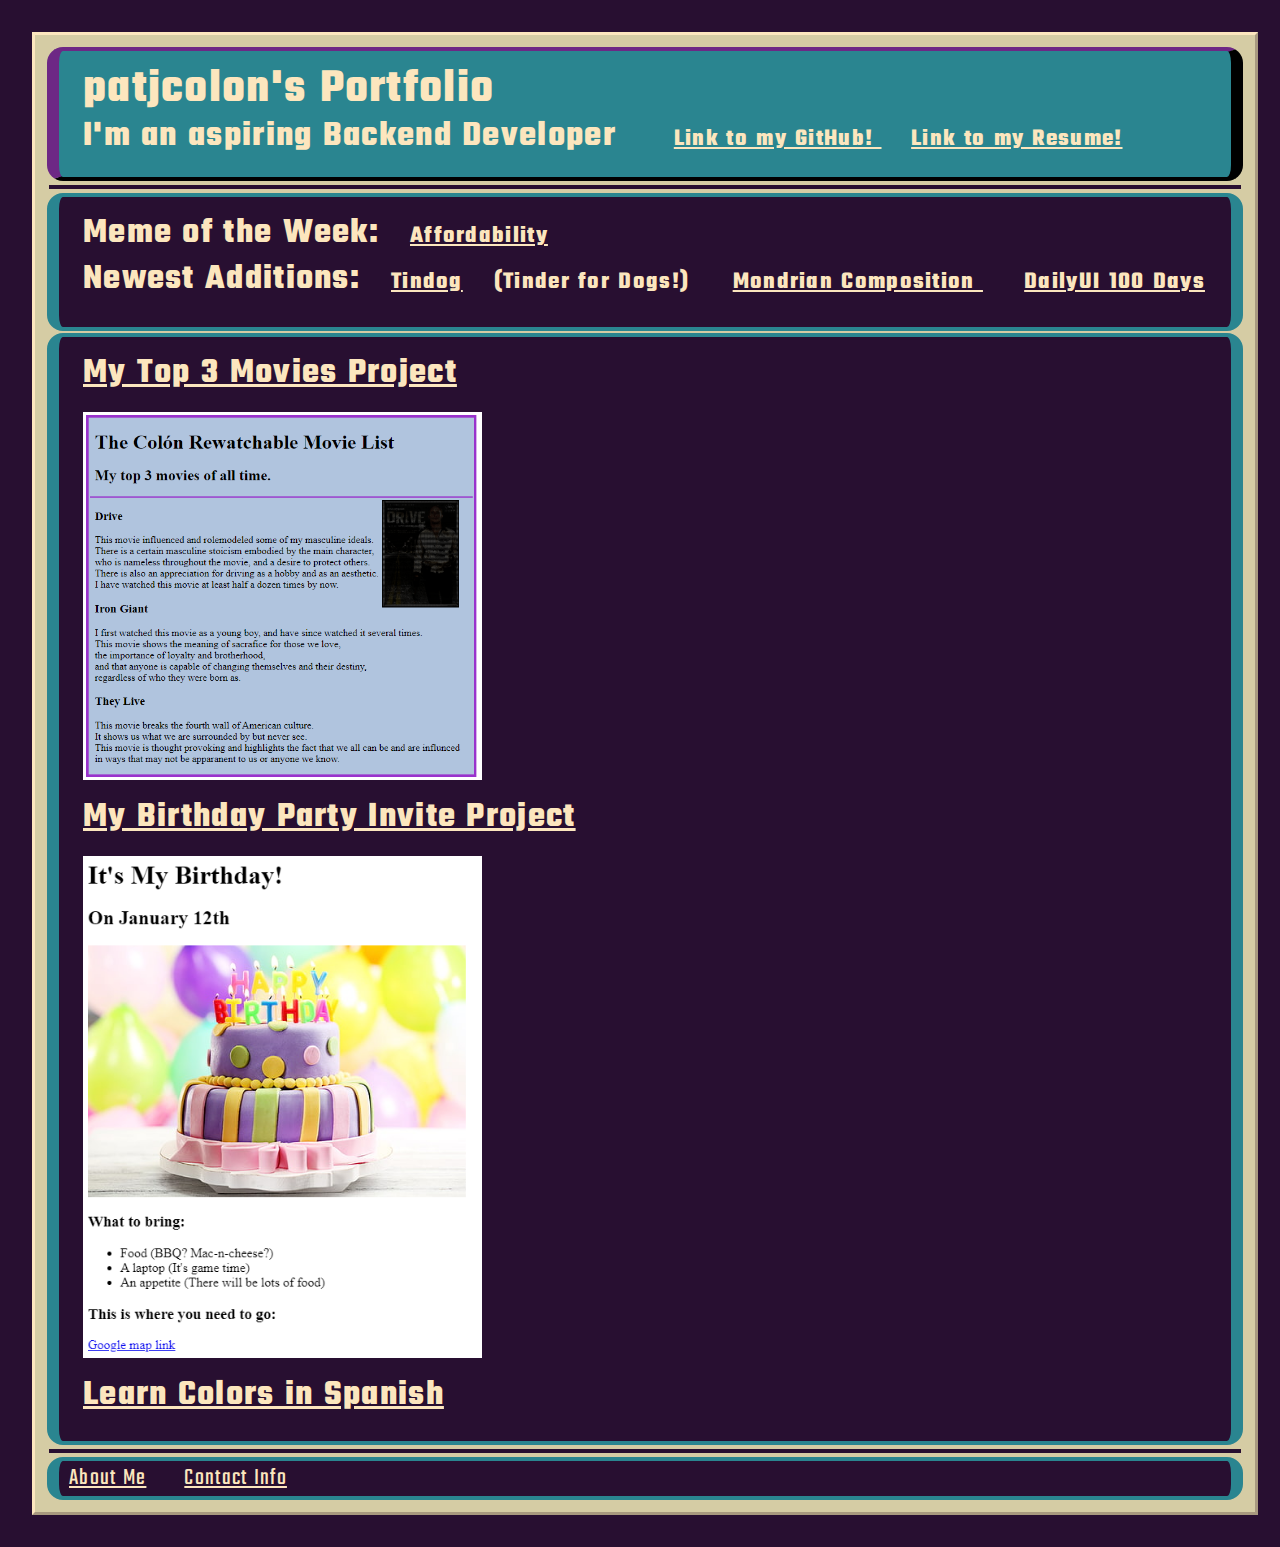
<file: index.html>
<!-- TODO 1: Create the HTML Boilerplate -->
<!DOCTYPE html>
<html lang="en">
<head>
  <meta charset="UTF-8">
  <meta name="viewport" content="width=device-width, initial-scale=1.0">
  <title>patjcolon Portfolio</title>
  <link rel="stylesheet" href="./public/style.css" />
  <link rel="preconnect" href="https://fonts.googleapis.com">
<link rel="preconnect" href="https://fonts.gstatic.com" crossorigin>
<link href="https://fonts.googleapis.com/css2?family=Teko&display=swap" rel="stylesheet">
</head>

<body>
  <div id="header">
    <h1>patjcolon's Portfolio</h1>
    <h2>
      I'm an aspiring Backend Developer
      &emsp;
      <a href="https://www.github.com/patjcolon">
        Link to my GitHub!
      </a> &ensp;
      <a href="public/resume.html">
        Link to my Resume!
      </a>
    </h2>
  </div>
  <hr />
  <div id="memelink"> 
    <h2>
      Meme of the Week: &nbsp;
      <a href="./public/affordablememe.html">
        Affordability
      </a>
    </h2>
    <h2>Newest Additions: &nbsp;
      <a href="./TinDog-Project/index.html">
        Tindog</a>
         &nbsp; <span style="font-size: 1rem;">(Tinder for Dogs!) &nbsp &nbsp</span>
      <a href="./public/mondrian-comp.html">Mondrian Composition </a> &nbsp &nbsp
      <a href="https://patjcolon.github.io/DailyUI-100-Days/">DailyUI 100 Days</a>
    </h2>
    
  </div>

  <a href="./public/top3_movies.html">
    <div>
      <h2>
        My Top 3 Movies Project<br />
      </h2>
      <img src="./assets/images/movie-ranking.png"/>
    </a>
    <a href="./public/birthday_invite.html">
      <h2>
        My Birthday Party Invite Project<br />
      </h2>
      <img src="./assets/images/birthday-invite.png"/>
    </a>
    <a href="./public/spanish_colors.html">
      <h2>
        Learn Colors in Spanish
      </h2>
    </a>
  </div>
  <hr />
  <div id="footer">
  <a href="./public/about.html">About Me</a>
  &emsp;
  <a href="./public/contact.html">Contact Info</a>
</div>
</body>

</html>
<!-- TODO 4: Add titles/subtitles etc. -->

<!-- TODO 5: Add a link to the project pages -->

<!-- TODO 6: Add images to show the project previews
HINT for TODO 6: You can use the height attribute set to 200 to make the image smaller:
https://developer.mozilla.org/en-US/docs/Web/HTML/Element/img#attr-height -->

<!-- TODO 7: Add the Contact Me and About Me page links -->
</file>
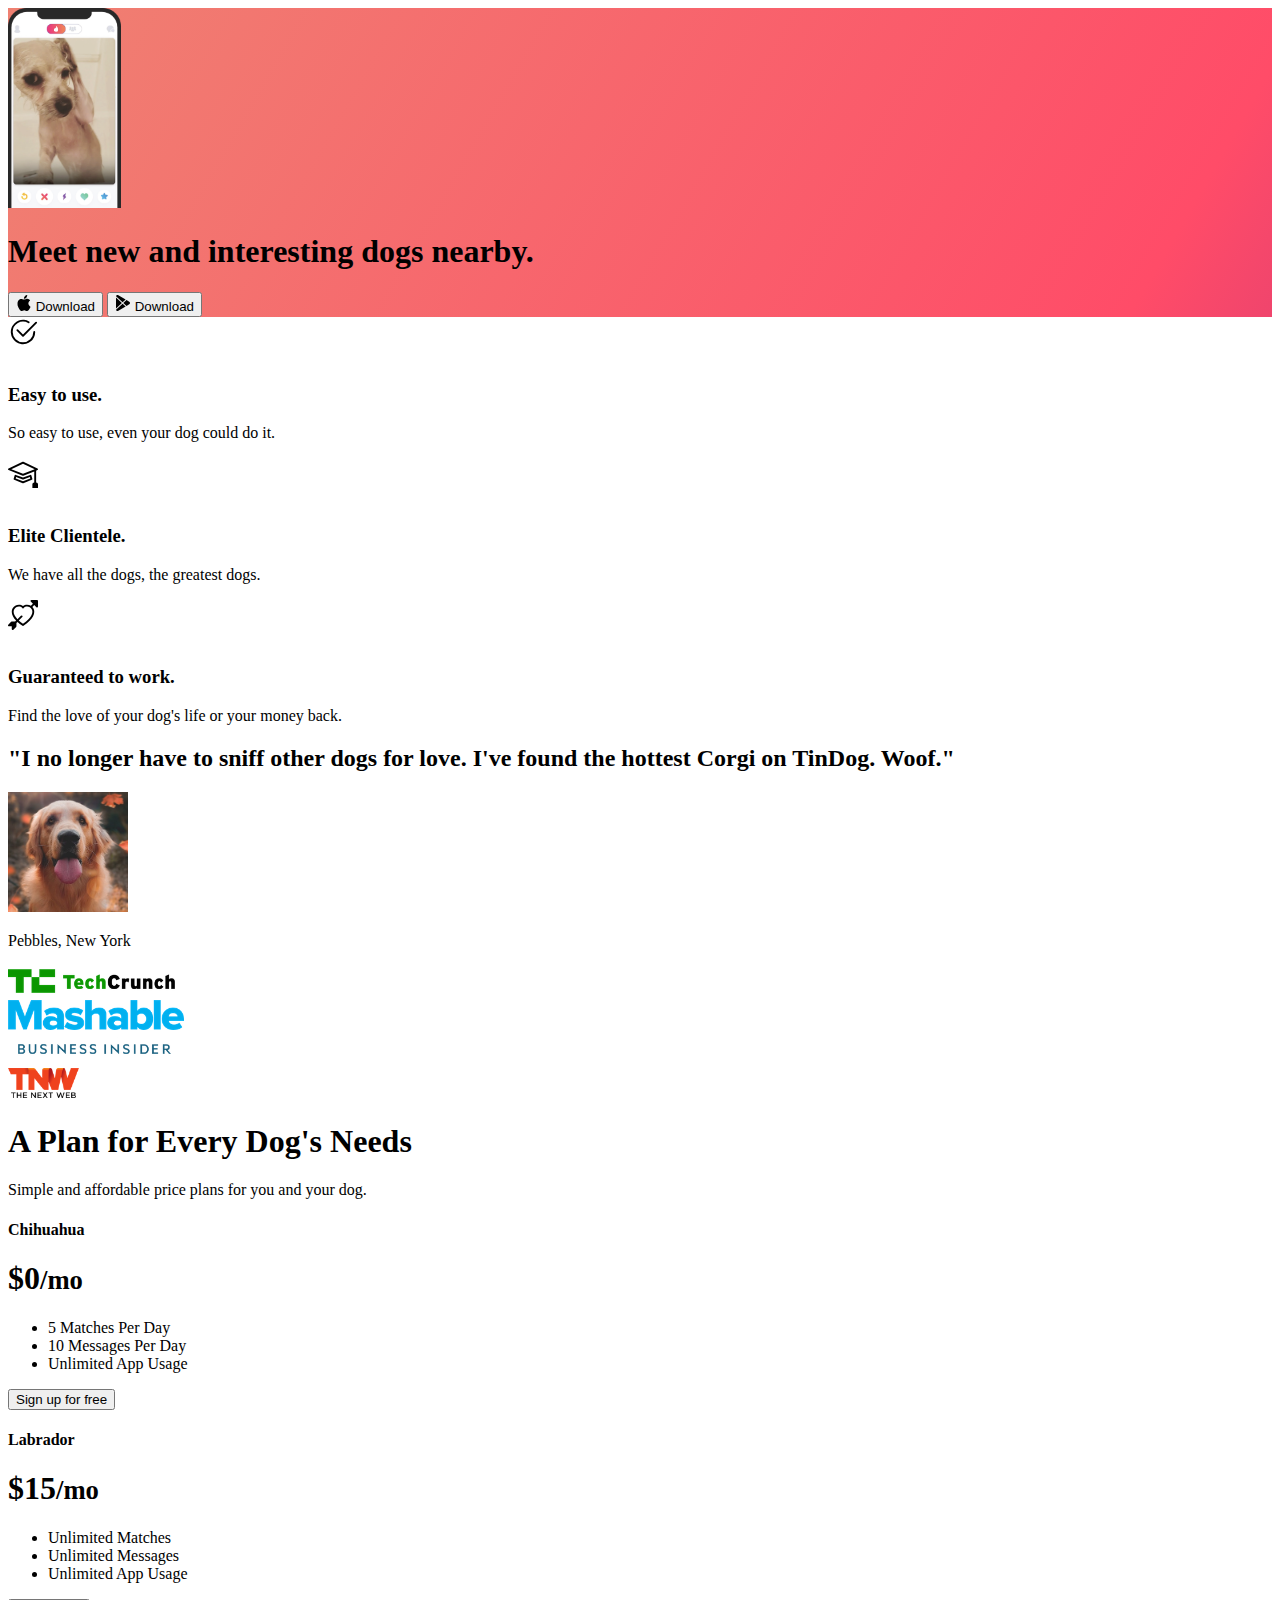
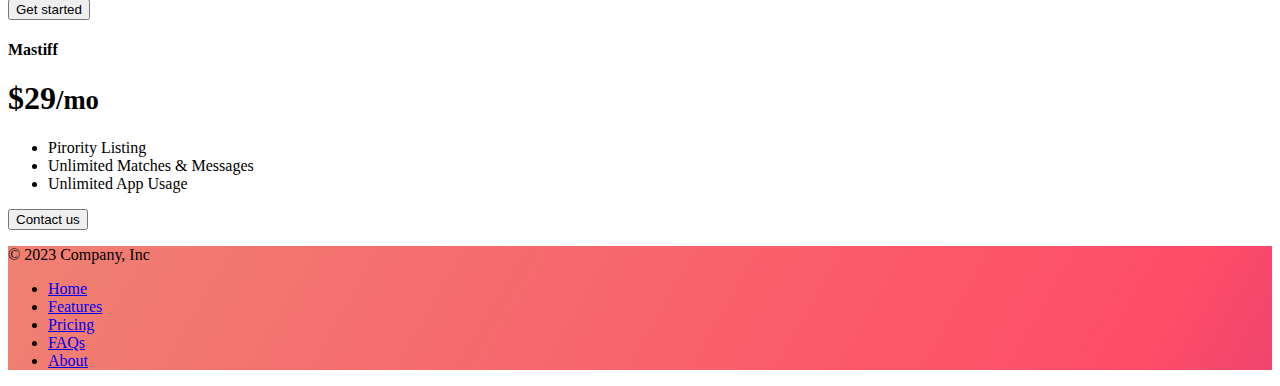
<file: TinDog-Project/index.html>
<!DOCTYPE html>
<html lang="en">

<head>
  <meta charset="UTF-8">
  <meta name="viewport" content="width=device-width, initial-scale=1.0">
  <title>TinDog</title>
  <link href="https://cdn.jsdelivr.net/npm/bootstrap@5.3.0/dist/css/bootstrap.min.css" rel="stylesheet"
   integrity="sha384-9ndCyUaIbzAi2FUVXJi0CjmCapSmO7SnpJef0486qhLnuZ2cdeRhO02iuK6FUUVM" crossorigin="anonymous">
   <link href="./css/style.css" rel="stylesheet">
  <style>
    
  </style>
</head>

<body>

  <!-- Title -->
  <section id="title" class="gradient-background">
    <div class="container col-xxl-8 px-4 pt-5">
      <div class="row flex-lg-row-reverse align-items-center g-5 pt-5">
        <div class="col-10 col-sm-8 col-lg-6">
          <img src="./images/iphone.png" class="d-block mx-lg-auto img-fluid"
           alt="Bootstrap Themes" height="200" loading="lazy">
        </div>
        <div class="col-lg-6">
          <h1 class="display-5 fw-bold text-body-emphasis lh-1 mb-3">Meet new and interesting dogs nearby.</h1>
          <div class="d-grid gap-2 d-md-flex justify-content-md-start">
            <button type="button" class="btn btn-light btn-lg px-4 me-md-2">
              <svg xmlns="http://www.w3.org/2000/svg" width="16" height="16" fill="currentColor"
                class="bi bi-apple mb-1" viewBox="0 0 16 16">
                <path
                    d="M11.182.008C11.148-.03 9.923.023 8.857 1.18c-1.066 1.156-.902 2.482-.878 2.516.024.034 1.52.087 2.475-1.258.955-1.345.762-2.391.728-2.43Zm3.314 11.733c-.048-.096-2.325-1.234-2.113-3.422.212-2.189 1.675-2.789 1.698-2.854.023-.065-.597-.79-1.254-1.157a3.692 3.692 0 0 0-1.563-.434c-.108-.003-.483-.095-1.254.116-.508.139-1.653.589-1.968.607-.316.018-1.256-.522-2.267-.665-.647-.125-1.333.131-1.824.328-.49.196-1.422.754-2.074 2.237-.652 1.482-.311 3.83-.067 4.56.244.729.625 1.924 1.273 2.796.576.984 1.34 1.667 1.659 1.899.319.232 1.219.386 1.843.067.502-.308 1.408-.485 1.766-.472.357.013 1.061.154 1.782.539.571.197 1.111.115 1.652-.105.541-.221 1.324-1.059 2.238-2.758.347-.79.505-1.217.473-1.282Z" />
              </svg>
              Download
            </button>
            <button type="button" class="btn btn-outline-light btn-lg px-4">
              <svg xmlns="http://www.w3.org/2000/svg" width="16" height="16" fill="currentColor"
                class="bi bi-google-play mb-1" viewBox="0 0 16 16">
                <path
                  d="M14.222 9.374c1.037-.61 1.037-2.137 0-2.748L11.528 5.04 8.32 8l3.207 2.96 2.694-1.586Zm-3.595 2.116L7.583 8.68 1.03 14.73c.201 1.029 1.36 1.61 2.303 1.055l7.294-4.295ZM1 13.396V2.603L6.846 8 1 13.396ZM1.03 1.27l6.553 6.05 3.044-2.81L3.333.215C2.39-.341 1.231.24 1.03 1.27Z" />
              </svg>
              Download
            </button>
          </div>
        </div>
      </div>
    </div>
  </section>
  
  <!-- Features -->
  <section id="features">
    <div class="container px-2 py-5" id="hanging-icons">
      <div class="row g-4 py-5 row-cols-1 row-cols-lg-3">
        <div class="col d-flex align-items-start">
          <div class="icon-square text-body-emphasis bg-body-secondary d-inline-flex align-items-center justify-content-center fs-4 flex-shrink-0 me-3">
            <svg xmlns="http://www.w3.org/2000/svg" height="30" fill="currentColor" class="bi bi-check2-circle"
                viewBox="0 0 16 16">
              <path
                d="M2.5 8a5.5 5.5 0 0 1 8.25-4.764.5.5 0 0 0 .5-.866A6.5 6.5 0 1 0 14.5 8a.5.5 0 0 0-1 0 5.5 5.5 0 1 1-11 0z" />
              <path
                d="M15.354 3.354a.5.5 0 0 0-.708-.708L8 9.293 5.354 6.646a.5.5 0 1 0-.708.708l3 3a.5.5 0 0 0 .708 0l7-7z" />
            </svg>
          </div>
          <div>
            <h3 class="fs-2 text-body-emphasis">Easy to use.</h3>
            <p>So easy to use, even your dog could do it.</p>
          </div>
        </div>
        <div class="col d-flex align-items-start">
          <div class="icon-square text-body-emphasis bg-body-secondary d-inline-flex align-items-center justify-content-center fs-4 flex-shrink-0 me-3">
            <svg xmlns="http://www.w3.org/2000/svg" height="30" fill="currentColor" class="bi bi-mortarboard" viewBox="0 0 16 16">
              <path d="M8.211 2.047a.5.5 0 0 0-.422 0l-7.5 3.5a.5.5 0 0 0 .025.917l7.5 3a.5.5 0 0 0 .372 0L14 7.14V13a1 1 0 0 0-1 1v2h3v-2a1 1 0 0 0-1-1V6.739l.686-.275a.5.5 0 0 0 .025-.917l-7.5-3.5ZM8 8.46 1.758 5.965 8 3.052l6.242 2.913L8 8.46Z"/>
              <path d="M4.176 9.032a.5.5 0 0 0-.656.327l-.5 1.7a.5.5 0 0 0 .294.605l4.5 1.8a.5.5 0 0 0 .372 0l4.5-1.8a.5.5 0 0 0 .294-.605l-.5-1.7a.5.5 0 0 0-.656-.327L8 10.466 4.176 9.032Zm-.068 1.873.22-.748 3.496 1.311a.5.5 0 0 0 .352 0l3.496-1.311.22.748L8 12.46l-3.892-1.556Z"/>
            </svg>
          </div>
          <div>
            <h3 class="fs-2 text-body-emphasis">Elite Clientele.</h3>
            <p>We have all the dogs, the greatest dogs.</p>
          </div>
        </div>
        <div class="col d-flex align-items-start">
          <div class="icon-square text-body-emphasis bg-body-secondary d-inline-flex align-items-center justify-content-center fs-4 flex-shrink-0 me-3">
            <svg xmlns="http://www.w3.org/2000/svg" height="30" fill="currentColor" class="bi bi-arrow-through-heart"
              viewBox="0 0 16 16">
              <path fill-rule="evenodd"
                d="M2.854 15.854A.5.5 0 0 1 2 15.5V14H.5a.5.5 0 0 1-.354-.854l1.5-1.5A.5.5 0 0 1 2 11.5h1.793l.53-.53c-.771-.802-1.328-1.58-1.704-2.32-.798-1.575-.775-2.996-.213-4.092C3.426 2.565 6.18 1.809 8 3.233c1.25-.98 2.944-.928 4.212-.152L13.292 2 12.147.854A.5.5 0 0 1 12.5 0h3a.5.5 0 0 1 .5.5v3a.5.5 0 0 1-.854.354L14 2.707l-1.006 1.006c.236.248.44.531.6.845.562 1.096.585 2.517-.213 4.092-.793 1.563-2.395 3.288-5.105 5.08L8 13.912l-.276-.182a21.86 21.86 0 0 1-2.685-2.062l-.539.54V14a.5.5 0 0 1-.146.354l-1.5 1.5Zm2.893-4.894A20.419 20.419 0 0 0 8 12.71c2.456-1.666 3.827-3.207 4.489-4.512.679-1.34.607-2.42.215-3.185-.817-1.595-3.087-2.054-4.346-.761L8 4.62l-.358-.368c-1.259-1.293-3.53-.834-4.346.761-.392.766-.464 1.845.215 3.185.323.636.815 1.33 1.519 2.065l1.866-1.867a.5.5 0 1 1 .708.708L5.747 10.96Z" />
            </svg>
          </div>
          <div>
            <h3 class="fs-2 text-body-emphasis">Guaranteed to work.</h3>
            <p>Find the love of your dog's life or your money back.</p>
          </div>
        </div>
      </div>
    </div>
  </section>

  <!-- Testimonial -->
  <section id="testimonial">
    <div class="px-5 pt-5 my-5 mx-5 px-5 text-center">
      <h2 class="fw text-body-emphasis">"I no longer have to sniff other dogs for love. I've found the hottest Corgi on TinDog. Woof."</h2>
      <div class="overflow-hidden my-5" style="max-height: 50vh;">
        <div class="container px-5">
          <img src="./images/dog-img.jpg" class="img-fluid border rounded-circle shadow-lg" alt="Example image" width="120" loading="lazy">
          <p class="lead mb-5">Pebbles, New York</p>
        </div>
        <div class="container">
          <div class="row">
            <div class="col-lg-3 col-sm-12">
              <img src="./images/techcrunch.png" height="30">
            </div>
            <div class="col-lg-3 col-sm-12">
              <img src="./images/mashable.png" height="30">
            </div>
            <div class="col-lg-3 col-sm-12">
              <img src="./images/bizinsider.png" height="30">
            </div>
            <div class="col-lg-3 col-sm-12">
              <img src="./images/tnw.png" height="30">
            </div>
          </div>
        </div>
      </div>    
    </div>
  </section>

  <!-- Pricing -->
  <section id="pricing">
    <div class="container py-5">
      <div class="text-center mb-5">
        <h1 class="display-4 fw-normal text-body-emphasis">A Plan for Every Dog's Needs</h1>
        <p class="fs-4 text-body-secondary">Simple and affordable price plans for you and your dog.</p>
      </div>

      <div class="row row-cols-1 row-cols-md-3 mb-3 text-center">
        <div class="col">
          <div class="card mb-4 rounded-3 shadow-sm">
            <div class="card-header py-3">
              <h4 class="my-0 fw-normal">Chihuahua</h4>
            </div>
            <div class="card-body">
              <h1 class="card-title pricing-card-title">$0<small class="text-body-secondary fw-light">/mo</small></h1>
              <ul class="list-unstyled mt-3 mb-4">
                <li>5 Matches Per Day</li>
                <li>10 Messages Per Day</li>
                <li>Unlimited App Usage</li>
              </ul>
              <button type="button" class="w-100 btn btn-lg btn-outline-dark">Sign up for free</button>
            </div>
          </div>
        </div>
        <div class="col">
          <div class="card mb-4 rounded-3 shadow-sm">
            <div class="card-header py-3">
              <h4 class="my-0 fw-normal">Labrador</h4>
            </div>
            <div class="card-body">
              <h1 class="card-title pricing-card-title">$15<small class="text-body-secondary fw-light">/mo</small></h1>
              <ul class="list-unstyled mt-3 mb-4">
                <li>Unlimited Matches</li>
                <li>Unlimited Messages</li>
                <li>Unlimited App Usage</li>
              </ul>
              <button type="button" class="w-100 btn btn-lg btn-dark">Get started</button>
            </div>
          </div>
        </div>
        <div class="col">
          <div class="card mb-4 rounded-3 shadow-sm border-dark">
            <div class="card-header py-3 text-bg-dark border-dark">
              <h4 class="my-0 fw-normal">Mastiff</h4>
            </div>
            <div class="card-body">
              <h1 class="card-title pricing-card-title">$29<small class="text-body-secondary fw-light">/mo</small></h1>
              <ul class="list-unstyled mt-3 mb-4">
                <li>Pirority Listing</li>
                <li>Unlimited Matches & Messages</li>
                <li>Unlimited App Usage</li>
              </ul>
              <button type="button" class="w-100 btn btn-lg btn-dark">Contact us</button>
            </div>
          </div>
        </div>
      </div>
    </div>
  </section>

  <!-- Footer -->
  <section id="footer" class="gradient-background">
    <div class="container">
      <footer class="py-3 pt-4">
        <div class="row">
          <p class="text-left text-body-secondary col-2 mb-3">© 2023 Company, Inc</p>
          <ul class="nav justify-content-center pb-3 col-8 mb-3 pr-4">
            <li class="nav-item"><a href="#" class="nav-link px-2 text-body-secondary">Home</a></li>
            <li class="nav-item"><a href="#" class="nav-link px-2 text-body-secondary">Features</a></li>
            <li class="nav-item"><a href="#" class="nav-link px-2 text-body-secondary">Pricing</a></li>
            <li class="nav-item"><a href="#" class="nav-link px-2 text-body-secondary">FAQs</a></li>
            <li class="nav-item"><a href="#" class="nav-link px-2 text-body-secondary">About</a></li>
          </ul>
        </div>
        
      </footer>
    </div>
  </section>

  <script src="https://cdn.jsdelivr.net/npm/bootstrap@5.3.0/dist/js/bootstrap.bundle.min.js"
   integrity="sha384-geWF76RCwLtnZ8qwWowPQNguL3RmwHVBC9FhGdlKrxdiJJigb/j/68SIy3Te4Bkz" crossorigin="anonymous"></script>
</body>


</html>
</file>
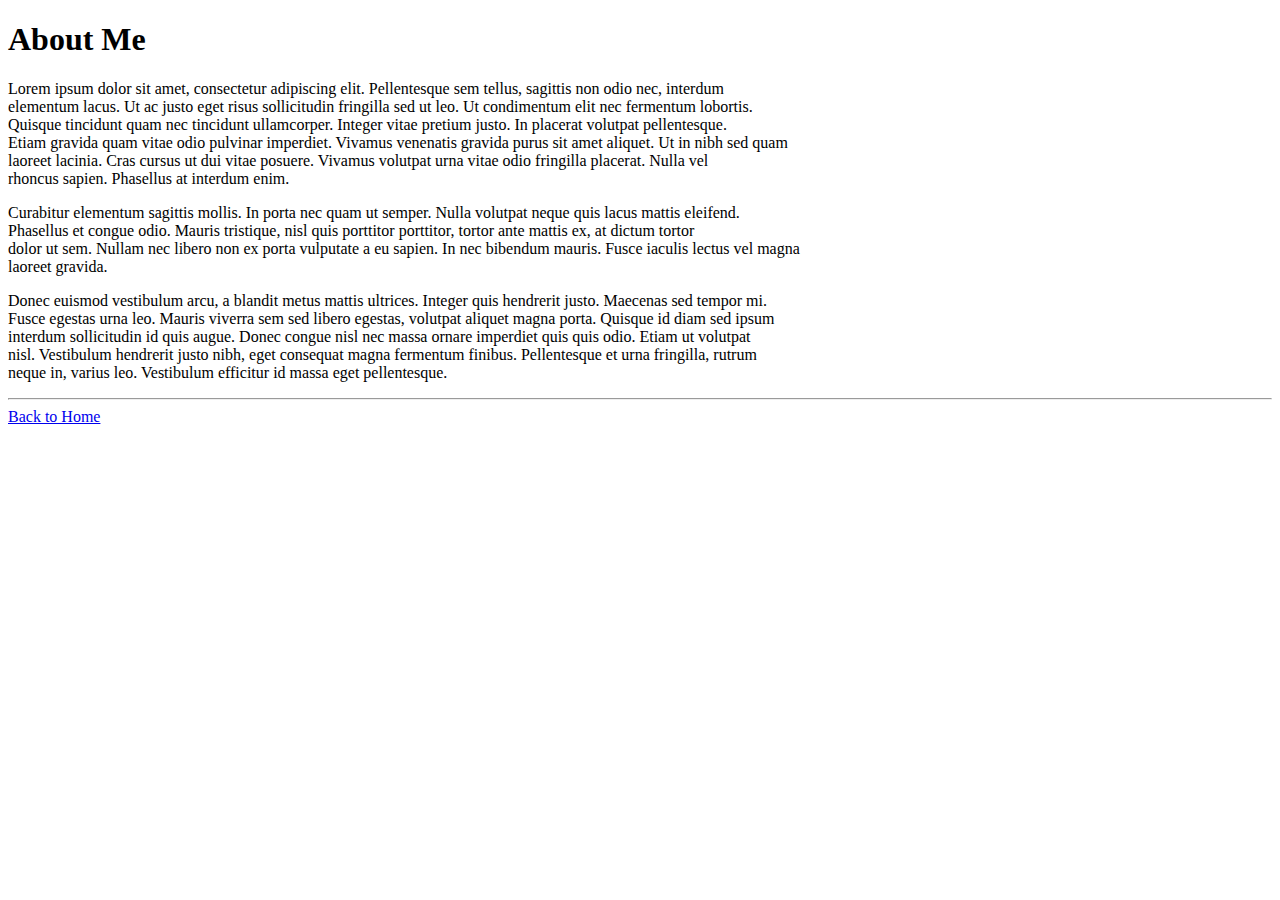
<file: public/about.html>
<!DOCTYPE html>
<html lang="en">
<head>
  <meta charset="UTF-8">
  <meta name="viewport" content="width=device-width, initial-scale=1.0">
  <title>About Me</title>
</head>
<body>
  <h1>About Me</h1>
  <p>
    Lorem ipsum dolor sit amet, consectetur adipiscing elit. Pellentesque sem tellus, sagittis non odio nec, interdum<br/>
    elementum lacus. Ut ac justo eget risus sollicitudin fringilla sed ut leo. Ut condimentum elit nec fermentum lobortis.<br/>
    Quisque tincidunt quam nec tincidunt ullamcorper. Integer vitae pretium justo. In placerat volutpat pellentesque.<br/>
    Etiam
    gravida quam vitae odio pulvinar imperdiet. Vivamus venenatis gravida purus sit amet aliquet. Ut in nibh sed quam<br/>
    laoreet lacinia. Cras cursus ut dui vitae posuere. Vivamus volutpat urna vitae odio fringilla placerat. Nulla vel<br/>
    rhoncus sapien. Phasellus at interdum enim.<br/>
  </p>

  <p>
    Curabitur elementum sagittis mollis. In porta nec quam ut semper. Nulla volutpat neque quis lacus mattis eleifend.<br/>
    Phasellus et congue odio. Mauris tristique, nisl quis porttitor porttitor, tortor ante mattis ex, at dictum tortor<br/>
    dolor
    ut sem. Nullam nec libero non ex porta vulputate a eu sapien. In nec bibendum mauris. Fusce iaculis lectus vel magna<br/>
    laoreet gravida.<br/>
  </p>

  <p>
    Donec euismod vestibulum arcu, a blandit metus mattis ultrices. Integer quis hendrerit justo. Maecenas sed tempor mi.<br/>
    Fusce egestas urna leo. Mauris viverra sem sed libero egestas, volutpat aliquet magna porta. Quisque id diam sed ipsum<br/>
    interdum sollicitudin id quis augue. Donec congue nisl nec massa ornare imperdiet quis quis odio. Etiam ut volutpat<br/>
    nisl. Vestibulum hendrerit justo nibh, eget consequat magna fermentum finibus. Pellentesque et urna fringilla, rutrum<br/>
    neque in, varius leo. Vestibulum efficitur id massa eget pellentesque.<br/>
  </p>
  <hr/>
  <a href="../index.html">Back to Home</a>
</body>
</html>
</file>
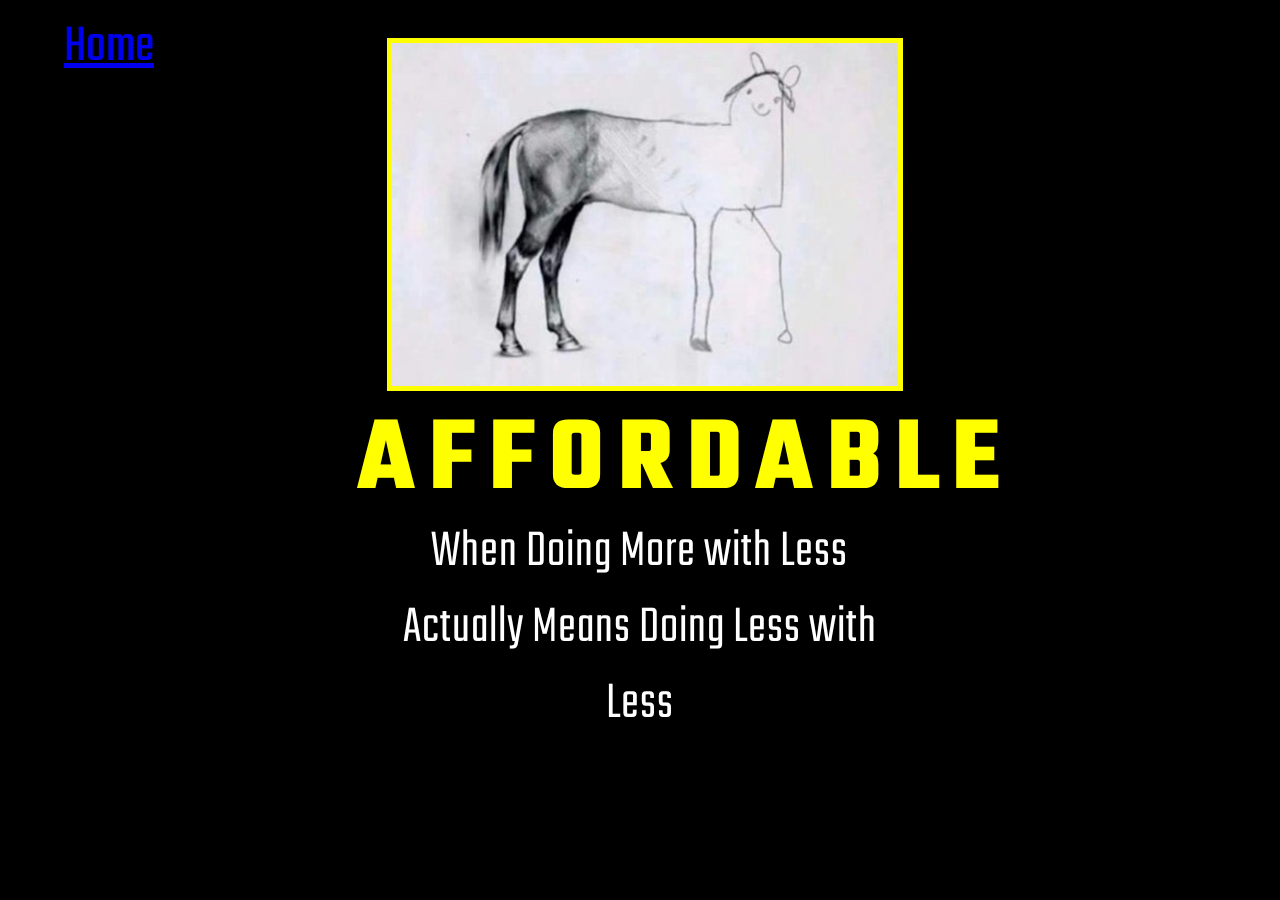
<file: public/affordablememe.html>
<!DOCTYPE html>
<html lang="en">
<head>
  <meta charset="UTF-8">
  <meta name="viewport" content="width=device-width, initial-scale=1.0">
  <title>Affordable Meme</title>
  <style>
    #teko{
      font-family: 'Teko', sans-serif;
    }

    html{
      background-color: black;
      font-family: 'Teko',sans-serif;
      color:white;
      text-align: center;
      font-size: 40pt;
      max-height: 100%;
    }

    div{
      width:40%;
      margin:30%;
      margin-top: 3%;
      text-align: center;
    }

    h1{
      margin: -30px;
      text-transform: uppercase;
      letter-spacing: 10pt;
      color: yellow;
      font-size: 2rem;
    }

    img{
      width: 100%;
      border:5px solid yellow;
    }

    p {
      margin: 5px;
      max-width: 100%;
      height: 10px;
      font-weight: 200;
      text-align: justify-all;
      letter-spacing: 1px;
    }
    a {
      position: fixed;
      top: 1%;
      left: 5%;
    }
  </style>
  <link rel="preconnect" href="https://fonts.googleapis.com">
  <link rel="preconnect" href="https://fonts.gstatic.com" crossorigin>
  <link href="https://fonts.googleapis.com/css2?family=Teko&display=swap" rel="stylesheet">
</head>

<body>
  <div>
    <img src="../assets/images/cheaper.png">
    <h1>Affordable</h1>
    <p>
      When Doing More with Less<br/>
      Actually Means Doing Less with Less
    </p>
  </div>
  <a href="../index.html">Home</a>
</body>
</html>

<!-- 
  TODO: Create a motivational post website.
Style it how ever you like. 
Look at the goal image for inspiration.
But it must have the following features:
1. The main h1 text should be using the Regular Libre Baskerville Font from Google Fonts:
  https://fonts.google.com/specimen/Libre+Baskerville
2. The text should be white and background black.
3. Add your own image into the images folder inside assets. It should have a 5px white border.
4. The text should be center aligned.
5. Create a div to contain the h1, p and img elements. Adjust the margins so that the image and text are centered on the page. 
  Hint: You horizontally center a div by giving it a width of 50% and a margin-left of 25%.
  Hint: Set the image to have a width of 100% so it fills the div. 
6. Read about the text-transform property on MDN docs to make the h1 uppercase with CSS.
  https://developer.mozilla.org/en-US/docs/Web/CSS/text-transform 
-->
</file>
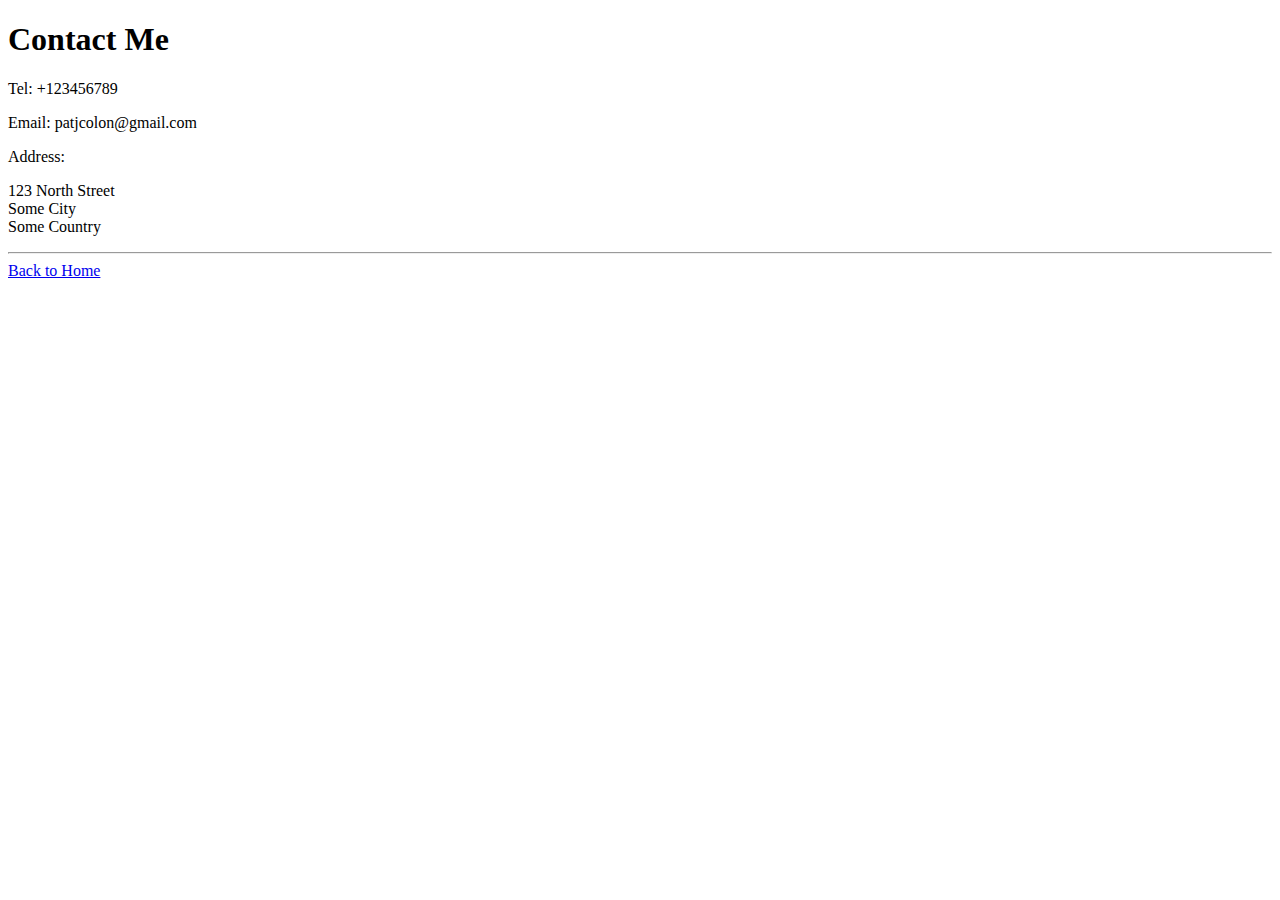
<file: public/contact.html>
<!DOCTYPE html>
<html lang="en">
<head>
  <meta charset="UTF-8">
  <meta name="viewport" content="width=device-width, initial-scale=1.0">
  <title>Contact Info</title>
</head>
<body>
  <h1>Contact Me</h1>
  <p>Tel: +123456789</p>
  <p>Email: patjcolon@gmail.com</p>
  <p>Address:</p>
  <p>
    123 North Street<br />
    Some City<br />
    Some Country <br />
  </p>
  <hr/>
  <a href="../index.html">
    Back to Home
  </a>
</body>
</html>
</file>
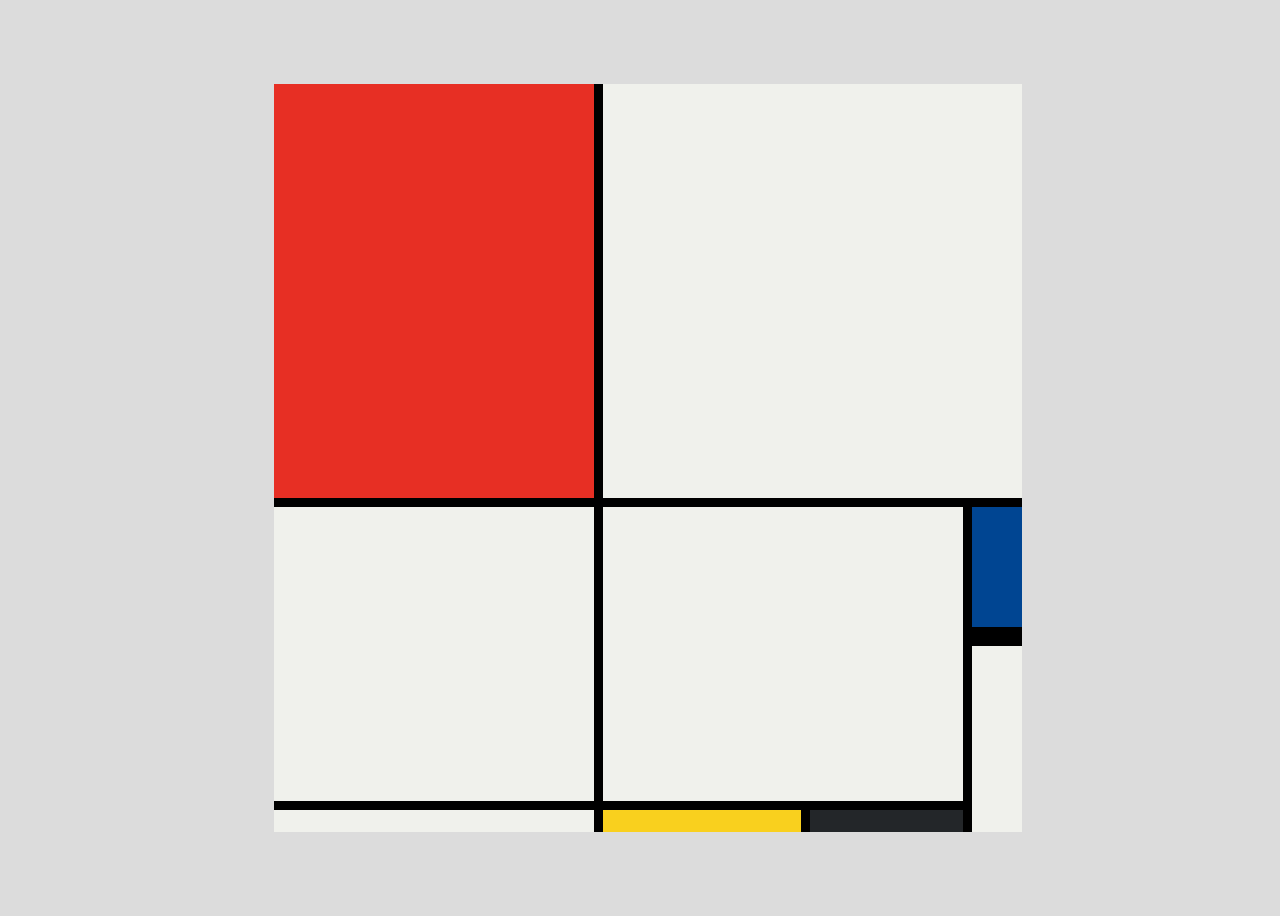
<file: public/mondrian-comp.html>
<!DOCTYPE html>
<html lang="en">

<head>
  <meta charset="UTF-8">
  <meta name="viewport" content="width=device-width, initial-scale=1.0">
  <title>Mondrian Project</title>
  <style>
    body {
      background-color: gainsboro;
      width: 100%;
      height: 100vh;
      min-height: 800px;
      min-width: 800px;
      display:flex;
      justify-content: center;
      align-items: center;
    }
    .container {
      display: grid;
      grid-template-rows: 414px 130px 155px 22px;
      grid-template-columns: 320px 198px 153px 50px;
      background-color: #000;
      gap:9px;
      justify-content: center;
      align-content: center;
      width: fit-content;
      height: fit-content;
    }
    .white-square {
      background-color: #f0f1ec;
      
    }
    .white-square.one {
      grid-area: 1 / 2 / 2 / -1;
    }
    .white-square.two {
      grid-area: 2 / 1 / 4 / 2;
    }
    .white-square.three {
      grid-area: 2 / 2 / 4 / 4;
    }
    .white-square.four {
      grid-area: 3 / 4 / -1 / -1;
    }
    .white-square.five {
      grid-area: 4 / 1 / -1 / 2;
    }

    .red {
      background-color: #E72F24;
      grid-area: 1 / 1 / 2 / 2;
    }
    .blue {
      background-color: #004592;
      grid-area: 2 / 4 / 3 / -1;
      border-bottom: 10px solid #000;
    }
    .yellow {
      background-color: #F9D01E;
      grid-area: 4 / 2 / -1 / 3;
    }
    .black {
      background-color: #232629;
      grid-area: 4 / 3 / -1 / 4;
    }
  </style>
</head>

<body>
  <div class="container">
    <div class="white-square one"></div>
    <div class="white-square two"></div>
    <div class="white-square three"></div>
    <div class="white-square four"></div>
    <div class="white-square five"></div>
    <div class="red"></div>
    <div class="blue"></div>
    <div class="yellow"></div>
    <div class="black"></div>
  </div>
</body>

</html>
</file>
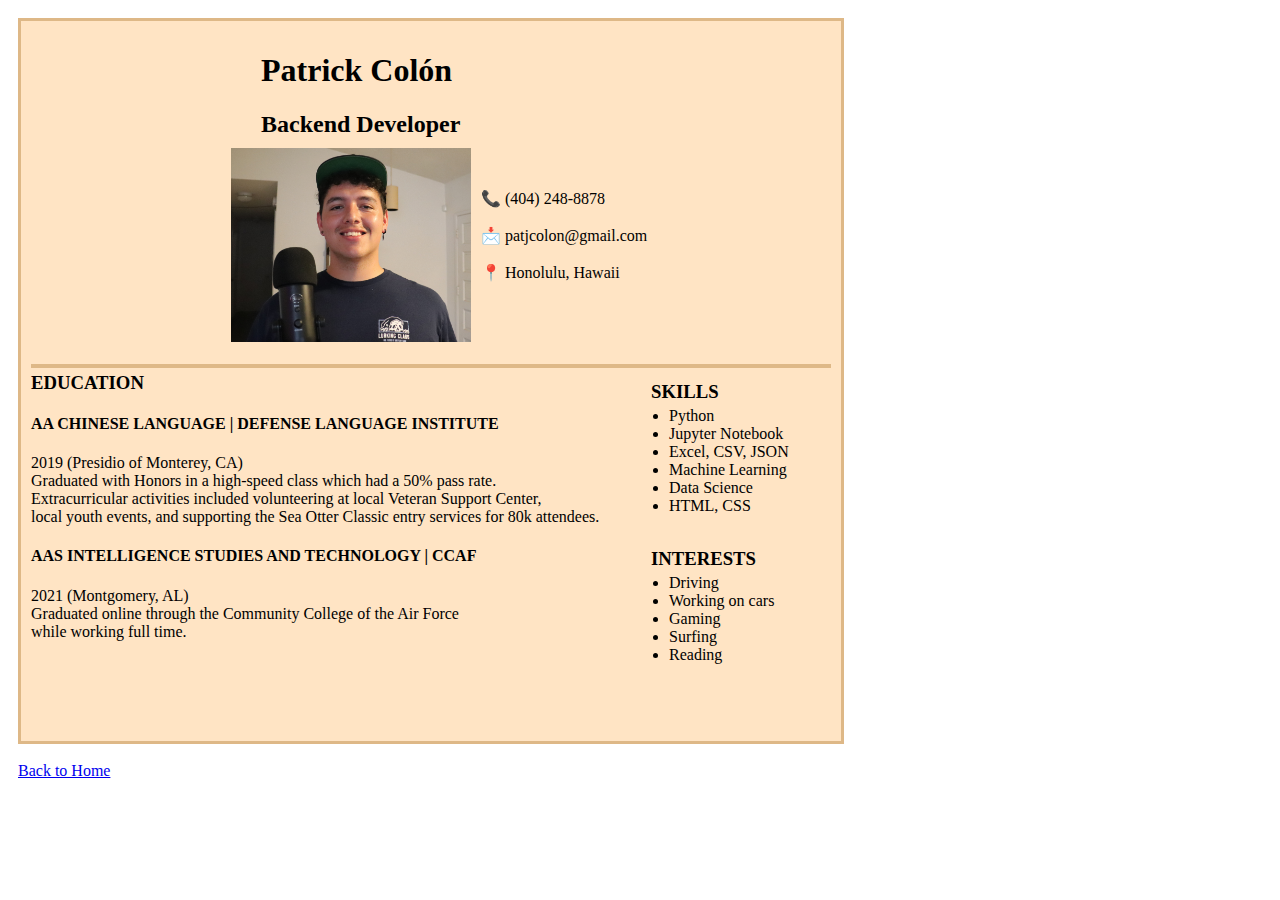
<file: public/resume.html>
<!DOCTYPE html>
<html lang="en">
  <head>
    <link rel="stylesheet" href="resume_styles.css">
    <meta charset="UTF-8">
    <meta name="viewport" content="width=device-width, initial-scale=1.0">
    <title>My Resume</title>
    <style>

    </style>
  </head>
  <body>
    <div class="parent">
      <div class="nametitle">
        <h1>Patrick Colón</h1>
        <h2>Backend Developer</h2>
      </div>
      <div class="facepic">
        <img src="../assets/images/facewithmic.JPG" width="240">
      </div>
      <hr/>
      <div class="contact">
        <p>
          📞 (404) 248-8878<br/>
          <br/>
          📩 patjcolon@gmail.com<br/>
          <br/>
          📍 Honolulu, Hawaii<br/>
        </p>
      </div>
      <div class="skills">
        <h3>SKILLS</h3>
        <ul>
          <li>Python</li>
          <li>Jupyter Notebook</li>
          <li>Excel, CSV, JSON</li>
          <li>Machine Learning</li>
          <li>Data Science</li>
          <li>HTML, CSS</li>
        </ul>
      </div>

      <div class="interests">
        <h3>INTERESTS</h3>
        <ul>
          <li>Driving</li>
          <li>Working on cars</li>
          <li>Gaming</li>
          <li>Surfing</li>
          <li>Reading</li>
        </ul>
      </div>

      <div class="education">
        <h3>EDUCATION</h3>
        <h4>AA CHINESE LANGUAGE | DEFENSE LANGUAGE INSTITUTE</h4>
        2019 (Presidio of Monterey, CA)<br/>
        Graduated with Honors in a high-speed class which had a 50% pass rate.<br/>
        Extracurricular activities included volunteering at local Veteran Support Center,<br/>
        local youth events, and supporting the Sea Otter Classic entry services for 80k attendees.<br/>
        
        <h4>AAS INTELLIGENCE STUDIES AND TECHNOLOGY | CCAF</h4>
        2021 (Montgomery, AL)<br/>
        Graduated online through the Community College of the Air Force<br/>
        while working full time.
      </div>
    </div>
    <br/>
    <a href="../index.html">
      Back to Home
    </a>
  </body>
</html>
</file>
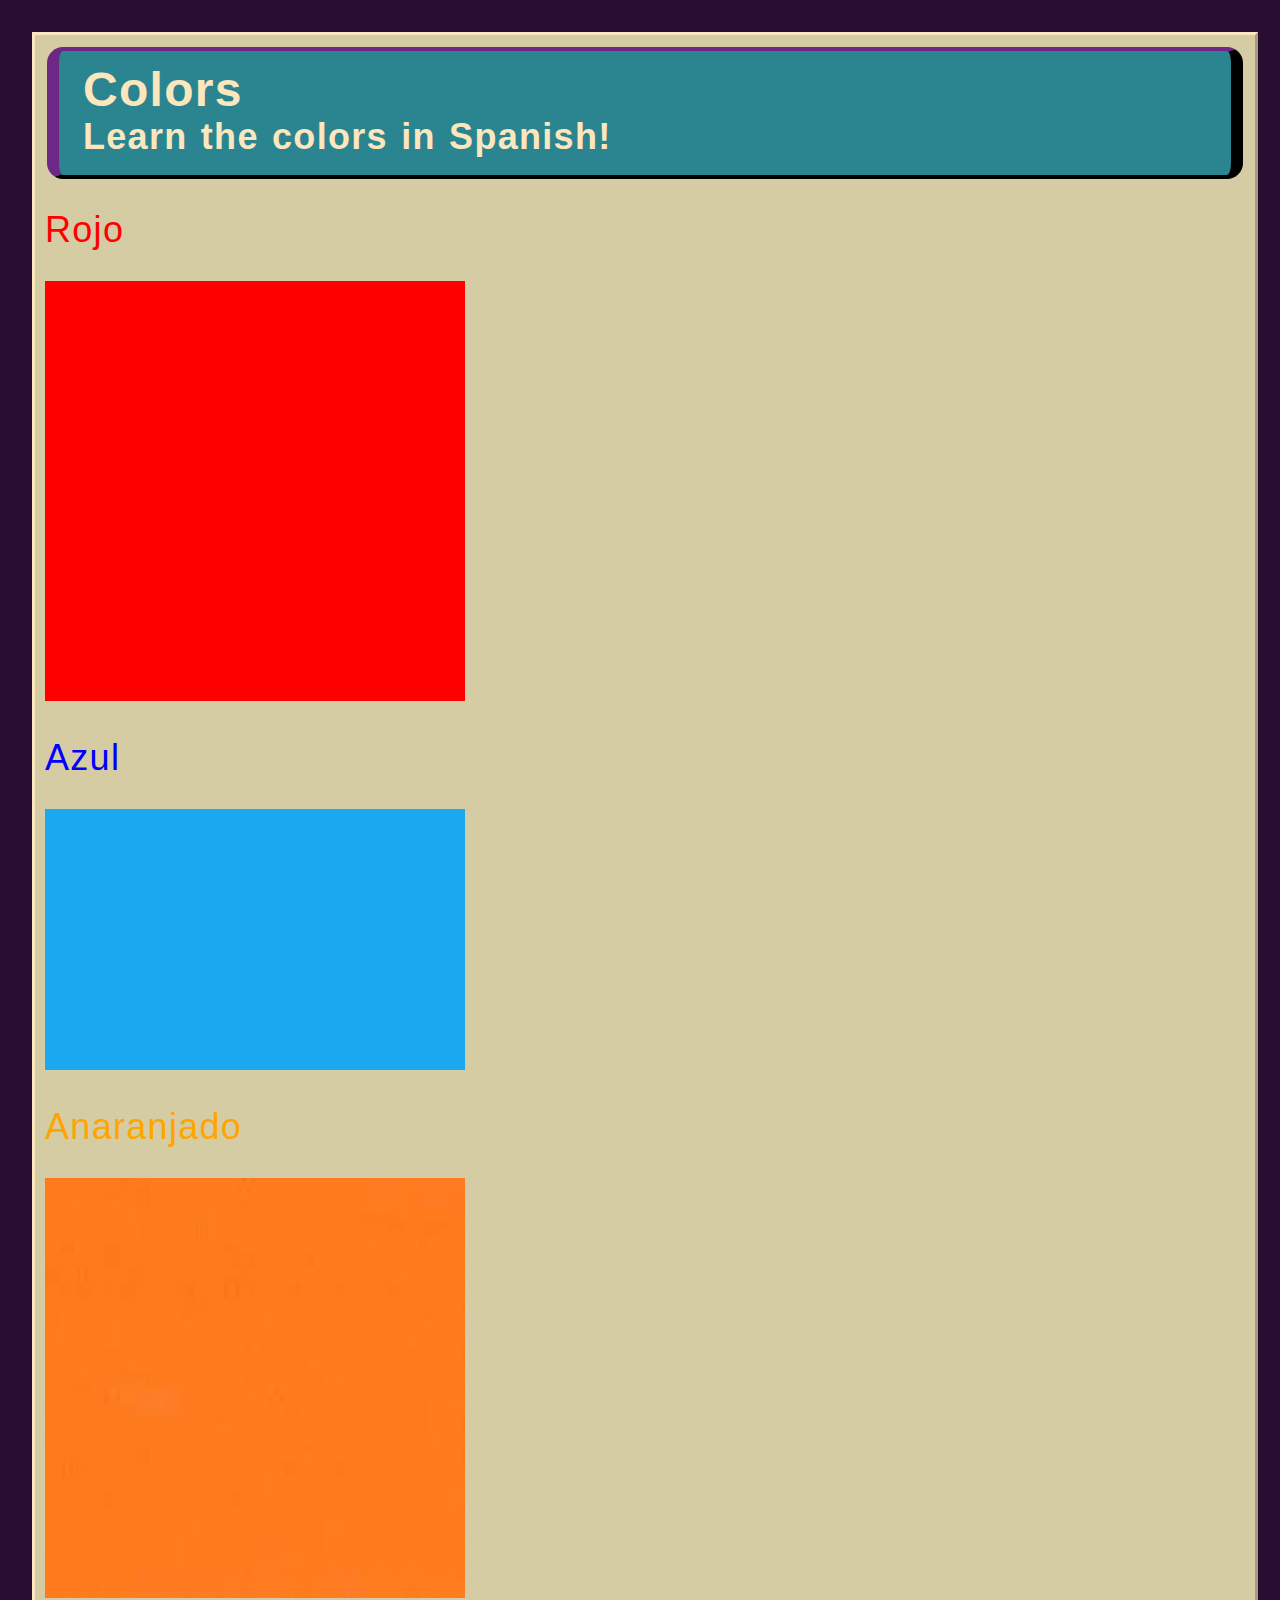
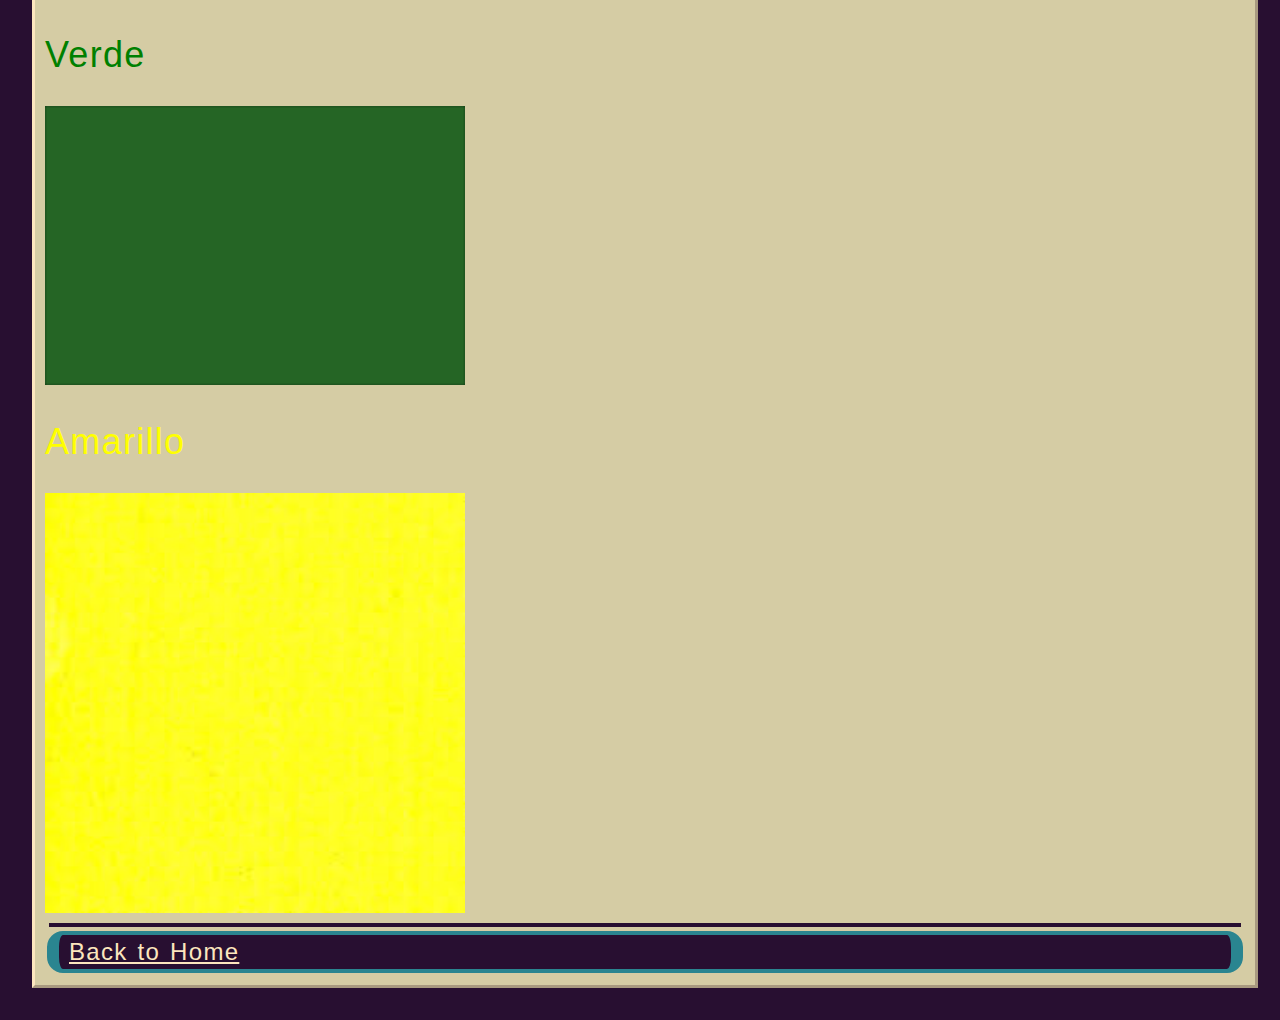
<file: public/spanish_colors.html>
<!DOCTYPE html>
<html lang="en">

<head>
  <link rel="stylesheet" href="./style.css">
  <meta charset="UTF-8">
  <title>Spanish Vocabulary</title>
  <link rel="stylesheet" href="./style.css" />
</head>

<body>
  <div id="header">
    <h1>Colors</h1>
    <h2>Learn the colors in Spanish!</h2>
  </div>
  <h2 class="color-title" id="red">Rojo</h2>
  <img class="color" src="../assets/images/red.png" alt="red" />

  <h2 class="color-title" id="blue">Azul</h2>
  <img src="../assets/images/blue.png" alt="blue" />

  <h2 class="color-title" id="orange">Anaranjado</h2>
  <img src="../assets/images/orange.png" alt="orange" />

  <h2 class="color-title" id="green">Verde</h2>
  <img src="../assets/images/green.png" alt="green" />

  <h2 class="color-title" id="yellow">Amarillo</h2>
  <img src="../assets/images/yellow.png" alt="yellow" />
  <hr/>
  <div id="footer">
    <a href="../index.html">Back to Home</a>
  </div>
</body>

</html>

<!-- 
TODOs
IMPORTANT: You should not need to make ANY CHANGES to index.html
All code should be written in your CSS file.

1. Create a CSS file and incorporate it as an external stylesheet.
2. Use CSS to style each of the color titles to meaning. 
Hint: Use the id to help if you don't know the words in spanish.
3. Use CSS to change all the color titles to have "font-weight: normal;"
4. Use CSS (not HTML) to make all the images 200px heigh and 200px wide. 
Hint: 
https://developer.mozilla.org/en-US/docs/Web/CSS/height
https://developer.mozilla.org/en-US/docs/Web/CSS/width
-->
</file>
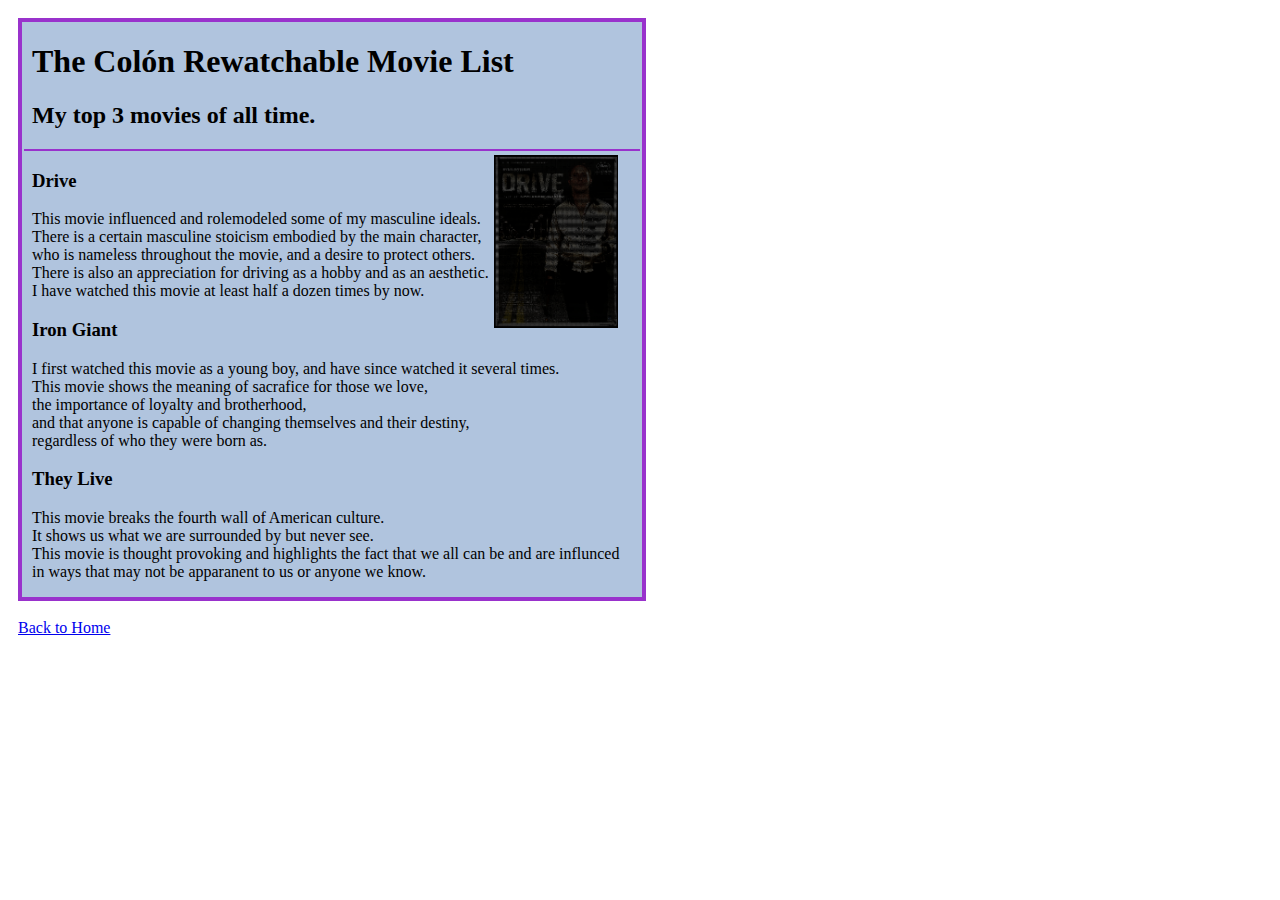
<file: public/top3_movies.html>
<!DOCTYPE html>
<html lang="en">
<head>
  <link rel="stylesheet" href="movies_style.css">
  <meta charset="UTF-8">
  <meta name="viewport" content="width=device-width, initial-scale=1.0">
  <title>Top 3 Movies</title>
</head>
<body>
  <div class="parent">
    <div class="text">
      <h1>The Colón Rewatchable Movie List</h1>
      <h2>My top 3 movies of all time.</h2>
      <hr />
      <h3>Drive</h3>
      <p>
        This movie influenced and rolemodeled some of my masculine ideals. <br />
        There is a certain masculine stoicism embodied by the main character, <br />
        who is nameless throughout the movie, and a desire to protect others. <br />
        There is also an appreciation for driving as a hobby and as an aesthetic. <br />
        I have watched this movie at least half a dozen times by now. <br />
      </p>
      <h3>Iron Giant</h3>
      <p>
        I first watched this movie as a young boy, and have since watched it several times. <br />
        This movie shows the meaning of sacrafice for those we love, <br />
        the importance of loyalty and brotherhood, <br />
        and that anyone is capable of changing themselves and their destiny, <br />
        regardless of who they were born as. <br />
      </p>
      <h3>They Live</h3>
      <p>
        This movie breaks the fourth wall of American culture. <br />
        It shows us what we are surrounded by but never see. <br />
        This movie is thought provoking and highlights the fact that we all can be and are influnced <br />
        in ways that may not be apparanent to us or anyone we know. <br />
      </p>
    </div>
  </div>
  <br/>
  <a href="../index.html">
    Back to Home
  </a>
</body>
</html>
</file>
<file: public/style.css>
html{
    margin:24px;
    background-color: #280f31;
    font-family: 'Teko',sans-serif;
    letter-spacing: 1.3px;
    word-spacing: 2px;
    font-size: 1.5rem;
}
 
body{
    background-color: #d5cca4;
    border:3px outset #FCE6BE;
    padding: 10px;
    width: 50rem;
}

#teko{
    font-family: 'Teko', sans-serif;
}

div{
    background-color: #280f31;
    border:solid #2a8590;
    border-width: 4px 12px;
    border-radius: 16px;
    padding: 0px 8px 8px 24px;
    margin: 2px;
    line-height: 0.6rem;
    color:#FCE6BE
}

#bday{
    width: 60%;
    margin: 1% 20% 1% 20%;
    height: 60%;
}

ul{
    line-height: 1rem;
    color:#FCE6BE;
}

hr {
    border: 2px solid #280f31;
    margin: 4px 4px;
}

a{
    color: #FCE6BE;
    font-size: 1rem;
}

#header{
    background-color: #2a8590;
    border-color: #280f31;
    border-style: outset;
    padding-bottom: 1px;
}

#footer{
    padding: 10px;
}

#memelink{
    color:#FCE6BE;
}

.color-title{
    font-weight: normal;
}

img{
    width:35%;
}

h2[id="red"]{
    color:red;
}

h2[id="blue"]{
    color:blue;
}

h2[id="orange"]{
    color:orange;
}

h2[id="green"]{
    color:green;
}

h2[id="yellow"]{
    color:yellow;
}
</file>
<file: TinDog-Project/css/style.css>
.gradient-background {
  background: linear-gradient(300deg, #750991, #ff4c68, #ef8172);
  background-size: 180% 180%;
  animation: gradient-animation 18s ease infinite;
}

@keyframes gradient-animation {
  0% {
    background-position: 0% 50%;
  }
  50% {
    background-position: 100% 50%;
  }
  100% {
    background-position: 0% 50%;
  }
}

.header-image {
  vertical-align: bottom;
  border: 0;
}

.icon-square {
  width: 3rem;
  height: 3rem;
  border-radius: 0.75rem;
}

.profile-img {
  height: 100px;
  border-radius: 50%;
}
</file>
<file: public/resume_styles.css>
body {
    position: absolute;
    padding: 10px;
}

li {
    position: relative;
    top: -15px;
    right: 22px;
}

.parent {
    position: relative;
    margin:auto;
    width: 800px;
    height: 700px;
    background-color: bisque;
    border: 3px solid burlywood;
    padding: 10px;
}

.nametitle {
    position: relative;
    left: 230px;
}

.facepic {
    position: relative;
    top: -10px;
    left: 200px;
}

.contact {
    position: relative;
    top: -180px;
    left: 450px;
}

hr {
    border-style:solid;
    border-width: 2px;
    color:burlywood;
    margin-bottom: -15px;
}


.skills {
    position: relative;
    top: -100px;
    left: 620px;
}

.interests{
    position: relative;
    top: -100px;
    left: 620px;
}

.education {
    position: relative;
    top: -426px;
}
</file>
<file: public/movies_style.css>
body {
    position: absolute;
    padding: 10px;

}

.parent {
    position: absolute;
    background-image: url("../assets/images/dri1_ascii.png");
    background-repeat: no-repeat;
    background-position: right 5% bottom 67%;
    background-size:auto 30%;
    position: relative;
    margin:auto;

    
    
    width: 620px;
    border: 4px solid darkorchid;
    
    background-color: lightsteelblue;
}

hr {
    position: relative;
    right: 10px;
    width: 99%;;
    border-style: solid;
    color:darkorchid
}

.text {
    position: relative;
    left: 10px;
}
</file>
